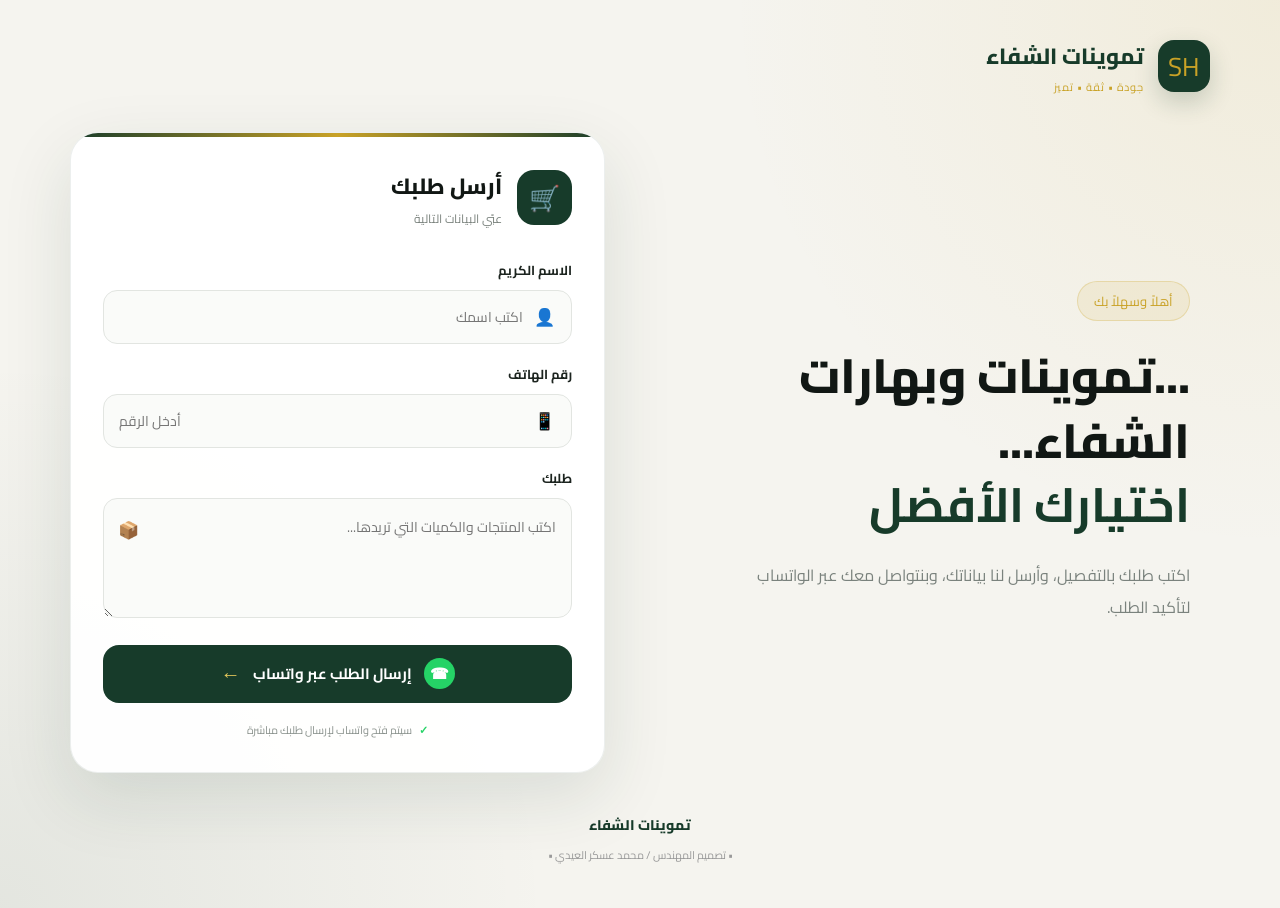
<file: order.html>
<!DOCTYPE html>
<html lang="ar" dir="rtl">

<head>
    <meta charset="UTF-8">
    <meta name="viewport" content="width=device-width, initial-scale=1.0">

    <title>تموينات الشفاء</title>

    <!-- ملف CSS -->
    <link rel="stylesheet" href="index.css">

    <!-- خط عربي -->
    <link rel="preconnect" href="https://fonts.googleapis.com">
    <link rel="preconnect" href="https://fonts.gstatic.com" crossorigin>

    <link
        href="https://fonts.googleapis.com/css2?family=Cairo:wght@400;500;600;700;800&family=Tajawal:wght@400;500;700;800&display=swap"
        rel="stylesheet"
    >
</head>

<body>

    <main class="page">

        <!-- الهيدر -->
        <header class="header">

            <div class="brand">

                <div class="brand-icon">
                    SH
                </div>

                <div>
                    <h1>تموينات الشفاء</h1>
                    <span>جودة • ثقة • تميز</span>
                </div>

            </div>

        </header>


        <!-- المحتوى الرئيسي -->
        <section class="hero">

            <div class="hero-content">

                <span class="welcome">
                    أهلاً وسهلاً بك
                </span>

                <h2>
           ...تموينات وبهارات   الشفاء...
                    <br>
                    <strong>اختيارك الأفضل</strong>
                </h2>

                <p>
                    اكتب طلبك بالتفصيل، وأرسل لنا بياناتك،
                    وبنتواصل معك عبر الواتساب لتأكيد الطلب.
                </p>

            </div>


            <!-- بطاقة الطلب -->
            <div class="order-card">

                <div class="card-top">

                    <div class="card-icon">
                        🛒
                    </div>

                    <div>
                        <h3>أرسل طلبك</h3>
                        <p>عبّي البيانات التالية</p>
                    </div>

                </div>


                <form id="orderForm">

                    <!-- الاسم -->
                    <div class="field">

                        <label for="name">
                            الاسم الكريم
                        </label>

                        <div class="input-wrapper">

                            <span class="input-icon">
                                👤
                            </span>

                            <input
                                type="text"
                                id="name"
                                placeholder="اكتب اسمك"
                                required
                            >

                        </div>

                    </div>


                    <!-- الهاتف -->
                    <div class="field">

                        <label for="phone">
                            رقم الهاتف
                        </label>

                        <div class="input-wrapper">

                            <span class="input-icon">
                                📱
                            </span>

                            <input
                                type="tel"
                                id="phone"
                                placeholder="أدخل الرقم "
                                required
                            >

                        </div>

                    </div>


                    <!-- الطلب -->
                    <div class="field">

                        <label for="order">
                            طلبك
                        </label>

                        <div class="textarea-wrapper">

                            <span class="textarea-icon">
                                📦
                            </span>

                            <textarea
                                id="order"
                                placeholder="اكتب المنتجات والكميات التي تريدها..."
                                required
                            ></textarea>

                        </div>

                    </div>




                    <!-- زر الإرسال -->
                    <button
                        type="submit"
                        class="send-button"
                    >

                        <span class="whatsapp-icon">
                            ☎
                        </span>

                        <span>
                            إرسال الطلب عبر واتساب
                        </span>

                        <span class="arrow">
                            ←
                        </span>

                    </button>

                </form>


                <div class="secure">

                    <span>✓</span>

                    سيتم فتح واتساب لإرسال طلبك مباشرة

                </div>

            </div>

        </section>


        <!-- أسفل الصفحة -->
        <footer>

            <p>
                تموينات الشفاء
            </p>

       <span>
           • تصميم المهندس / محمد عسكر العيدي •
       </span>     
        

        </footer>

    </main>


    <!-- ملف JavaScript -->
    <script src="order.js"></script>

</body>

</html>
</file>
<file: index.css>
* {
    margin: 0;
    padding: 0;
    box-sizing: border-box;
}


:root {

    --main: #173b2a;
    --main-light: #245b40;

    --gold: #c9a227;
    --gold-light: #e5c85c;

    --dark: #111714;

    --text: #1c241f;
    --muted: #7a827d;

    --white: #ffffff;

    --background: #f5f4ef;

}


body {

    font-family: "Cairo", "Tajawal", sans-serif;

    background:
        radial-gradient(
            circle at top right,
            rgba(201, 162, 39, 0.10),
            transparent 35%
        ),

        radial-gradient(
            circle at bottom left,
            rgba(23, 59, 42, 0.08),
            transparent 35%
        ),

        var(--background);

    color: var(--text);

    min-height: 100vh;

}


/* =========================================
   الصفحة
========================================= */

.page {

    width: 100%;

    max-width: 1200px;

    margin: auto;

    padding: 25px 30px;

}


/* =========================================
   الهيدر
========================================= */

.header {

    display: flex;

    align-items: center;

    justify-content: space-between;

    padding: 10px 0 30px;

}
h1{
  color: red;
  }

.brand {

    display: flex;

    align-items: center;

    gap: 14px;

}


.brand-icon {

    width: 52px;

    height: 52px;

    border-radius: 16px;

    display: flex;

    align-items: center;

    justify-content: center;

    color: var(--gold);

    background: var(--main);

    font-size: 26px;

    box-shadow:
        0 10px 25px rgba(23, 59, 42, 0.20);

}


.brand h1 {

    font-size: 22px;

    color: var(--main);

    font-weight: 800;

}


.brand span {

    display: block;

    font-size: 11px;

    color: var(--gold);

    letter-spacing: 1px;

}


/* =========================================
   المحتوى الرئيسي
========================================= */

.hero {

    display: grid;

    grid-template-columns: 1fr 1fr;

    align-items: center;

    gap: 70px;

    min-height: 650px;

}


/* =========================================
   النص
========================================= */

.hero-content {

    padding: 20px;

}


.welcome {

    display: inline-block;

    color: var(--gold);

    background: rgba(201, 162, 39, 0.10);

    border: 1px solid rgba(201, 162, 39, 0.25);

    padding: 7px 16px;

    border-radius: 30px;

    font-size: 13px;

    margin-bottom: 22px;

}


.hero h2 {

    font-size: 48px;

    line-height: 1.35;

    font-weight: 800;

    color: var(--dark);

    margin-bottom: 22px;

}


.hero h2 strong {

    color: var(--main);

}


.hero-content p {

    color: var(--muted);

    font-size: 16px;

    line-height: 2;

    max-width: 470px;

}


/* =========================================
   بطاقة الطلب
========================================= */

.order-card {

    background: rgba(255, 255, 255, 0.95);

    border: 1px solid rgba(23, 59, 42, 0.08);

    border-radius: 28px;

    padding: 32px;

    box-shadow:
        0 25px 70px rgba(23, 59, 42, 0.12);

    position: relative;

    overflow: hidden;

}


/* لمسة ذهبية */

.order-card::before {

    content: "";

    position: absolute;

    top: 0;

    right: 0;

    width: 100%;

    height: 4px;

    background:
        linear-gradient(
            90deg,
            var(--main),
            var(--gold),
            var(--main)
        );

}


/* =========================================
   رأس البطاقة
========================================= */

.card-top {

    display: flex;

    align-items: center;

    gap: 15px;

    margin-bottom: 28px;

}


.card-icon {

    width: 55px;

    height: 55px;

    border-radius: 17px;

    display: flex;

    align-items: center;

    justify-content: center;

    background: var(--main);

    font-size: 25px;

}


.card-top h3 {

    font-size: 22px;

    color: var(--dark);

    font-weight: 800;

}


.card-top p {

    color: var(--muted);

    font-size: 12px;

}


/* =========================================
   الحقول
========================================= */

.field {

    margin-bottom: 18px;

}


.field label {

    display: block;

    margin-bottom: 8px;

    font-size: 13px;

    font-weight: 700;

    color: var(--text);

}


.field label small {

    color: #999;

    font-weight: 400;

}


/* =========================================
   Input
========================================= */

.input-wrapper,
.textarea-wrapper {

    position: relative;

}


.input-wrapper input {

    width: 100%;

    height: 54px;

    border: 1px solid #e2e5e1;

    background: #fafbf9;

    border-radius: 14px;

    padding:
        0 48px
        0 15px;

    font-family: inherit;

    font-size: 14px;

    color: var(--text);

    outline: none;

    transition: 0.3s;

}


.input-icon {

    position: absolute;

    right: 17px;

    top: 50%;

    transform: translateY(-50%);

    font-size: 17px;

    z-index: 2;

}


/* =========================================
   Textarea
========================================= */

.textarea-wrapper textarea {

    width: 100%;

    min-height: 120px;

    resize: vertical;

    border: 1px solid #e2e5e1;

    background: #fafbf9;

    border-radius: 14px;

    padding:
        15px
        15px
        15px
        45px;

    font-family: inherit;

    font-size: 14px;

    color: var(--text);

    outline: none;

    transition: 0.3s;

}


.textarea-icon {

    position: absolute;

    left: 15px;

    top: 16px;

    font-size: 17px;

    z-index: 2;

}


/* =========================================
   Focus
========================================= */

.input-wrapper input:focus,
.textarea-wrapper textarea:focus {

    border-color: var(--gold);

    background: white;

    box-shadow:
        0 0 0 4px rgba(201, 162, 39, 0.08);

}


/* =========================================
   زر الواتساب
========================================= */

.send-button {

    width: 100%;

    min-height: 58px;

    border: none;

    border-radius: 16px;

    background: var(--main);

    color: white;

    font-family: inherit;

    font-size: 15px;

    font-weight: 700;

    cursor: pointer;

    display: flex;

    align-items: center;

    justify-content: center;

    gap: 12px;

    margin-top: 8px;

    transition:
        transform 0.25s,
        box-shadow 0.25s,
        background 0.25s;

}


.send-button:hover {

    background: var(--main-light);

    transform: translateY(-3px);

    box-shadow:
        0 15px 30px rgba(23, 59, 42, 0.22);

}


.send-button:active {

    transform: translateY(0);

}


.whatsapp-icon {

    width: 31px;

    height: 31px;

    display: flex;

    align-items: center;

    justify-content: center;

    border-radius: 50%;

    background: #25d366;

    font-size: 15px;

}


.arrow {

    font-size: 20px;

    color: var(--gold-light);

}


/* =========================================
   ملاحظة
========================================= */

.secure {

    text-align: center;

    color: #8a928d;

    font-size: 11px;

    margin-top: 17px;

}


.secure span {

    color: #25d366;

    font-weight: bold;

    margin-left: 5px;

}


/* =========================================
   الفوتر
========================================= */

footer {

    text-align: center;

    padding: 35px 0 15px;

}


footer p {

    color: var(--main);

    font-weight: 800;

    font-size: 14px;

}


footer span {

    color: #999;

    font-size: 11px;

}


/* =========================================
   الجوال
========================================= */

@media (max-width: 850px) {

    .page {

        padding: 18px;

    }


    .hero {

        grid-template-columns: 1fr;

        gap: 30px;

        min-height: auto;

    }


    .hero-content {

        text-align: center;

        padding: 20px 5px 5px;

    }


    .hero-content p {

        margin: auto;

    }


    .hero h2 {

        font-size: 36px;

    }


    .order-card {

        max-width: 600px;

        width: 100%;

        margin: auto;

    }

}


/* =========================================
   الجوال الصغير
========================================= */

@media (max-width: 480px) {

    .page {

        padding: 12px;

    }


    .header {

        padding-bottom: 15px;

    }


    .brand-icon {

        width: 45px;

        height: 45px;

        font-size: 21px;

    }


    .brand h1 {

        font-size: 18px;

    }


    .hero h2 {

        font-size: 30px;

    }


    .hero-content p {

        font-size: 13px;

    }


    .order-card {

        padding: 22px 17px;

        border-radius: 22px;

    }


    .card-top h3 {

        font-size: 19px;

    }


    .send-button {

        font-size: 13px;

    }

}
</file>
